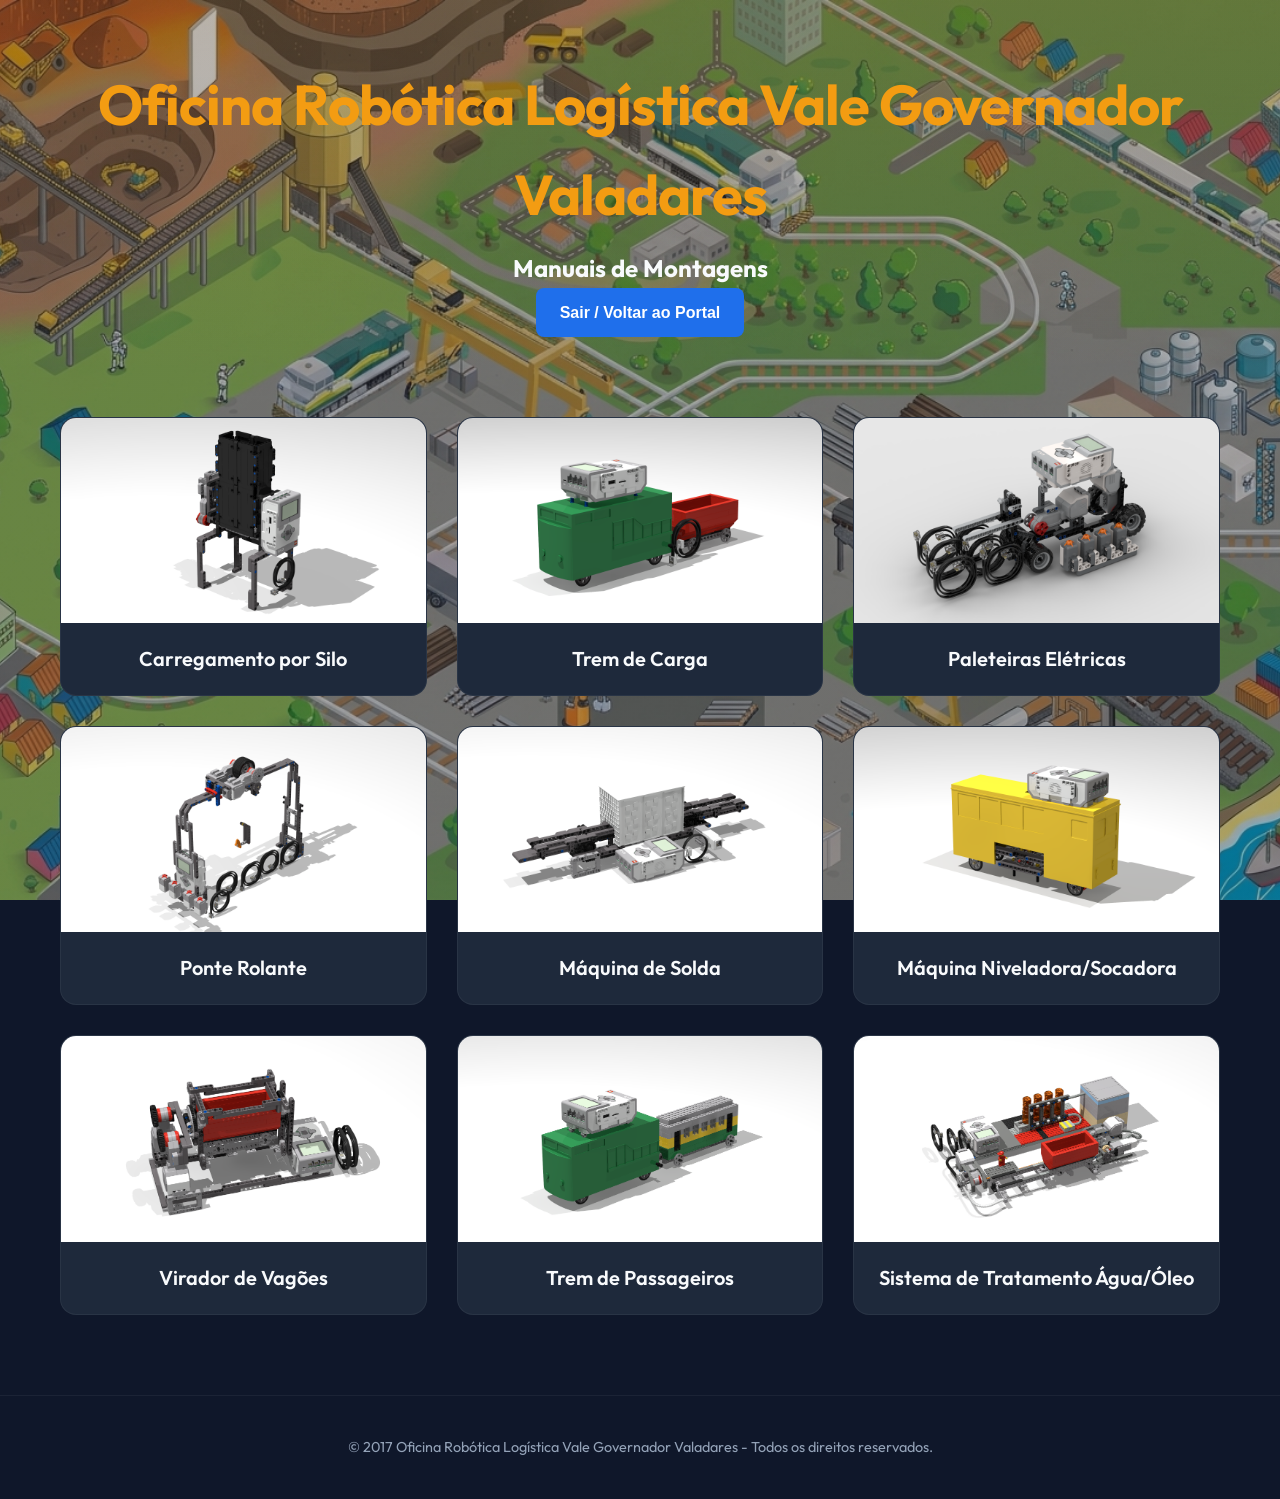
<file: index.html>
<!DOCTYPE html>
<html lang="pt-br">
<head>
    <meta charset="UTF-8">
    <meta name="viewport" content="width=device-width, initial-scale=1.0">
    <title>Oficina Robótica Logística Vale Governador Valadares - Manual de Montagens</title>
    <link rel="stylesheet" href="styles.css">
    <link rel="manifest" href="manifest.json">
    <meta name="theme-color" content="#f39c12">
    <link rel="preconnect" href="https://fonts.googleapis.com">
    <link rel="preconnect" href="https://fonts.gstatic.com" crossorigin>
<script>navigator.serviceWorker.register("sw.js")</script> 
    <link href="https://fonts.googleapis.com/css2?family=Outfit:wght@300;400;600;700&display=swap" rel="stylesheet">
</head>
<body>
    <header>
        <div class="container">
            <h1>Oficina Robótica Logística Vale Governador Valadares</h1>
            <h2>Manuais de Montagens</h2>
        </div>
        <div>
            <a href="https://yxzrobotica.com.br/portal.html" class="botao-voltar">
                Sair / Voltar ao Portal
            </a>
        </div>
    </header>

    <main class="container">
        <section id="manuals-grid" class="manuals-grid">
            <!-- Os cards serão inseridos aqui via JavaScript -->
            <div class="loading">Carregando montagens...</div>
        </section>
    </main>

    <footer>
        <div class="container">
            <p>&copy; 2017 Oficina Robótica Logística Vale Governador Valadares - Todos os direitos reservados.</p>
        </div>
    </footer>

    <script src="app.js"></script>
    <script>
        if ('serviceWorker' in navigator) {
            window.addEventListener('load', () => {
                navigator.serviceWorker.register('./sw.js')
                    .then(reg => console.log('Service Worker registrado!', reg))
                    .catch(err => console.log('Erro ao registrar Service Worker', err));
            });
        }
    </script>
</body>
</html>
</file>
<file: styles.css>
:root {
    --primary-color: #f39c12;
    --primary-hover: #e67e22;
    --bg-color: #0f172a;
    --card-bg: #1e293b;
    --text-main: #f8fafc;
    --text-muted: #94a3b8;
    --container-width: 1200px;
    --border-radius: 16px;
    --transition: all 0.3s cubic-bezier(0.4, 0, 0.2, 1);
}

* {
    margin: 0;
    padding: 0;
    box-sizing: border-box;
}

body {
    font-family: 'Outfit', sans-serif;
    background-color: var(--bg-color);
    background-image: 
        linear-gradient(rgba(15, 23, 42, 0.32), rgba(15, 23, 42, 0.32)),
        url("assets/images/fundo.png");
    background-size: cover;
    background-position: center;
    background-repeat: no-repeat;
    background-attachment: fixed;
    color: var(--text-main);
    line-height: 1.6;
    overflow-x: hidden;
}

.container {
    max-width: var(--container-width);
    margin: 0 auto;
    padding: 0 20px;
}

header {
    padding: 60px 0 40px;
    text-align: center;
    background: linear-gradient(180deg, rgba(243, 156, 18, 0.1) 0%, rgba(15, 23, 42, 0) 100%);
}

h1 {
    font-size: 3.5rem;
    font-weight: 700;
    color: var(--primary-color);
    margin-bottom: 10px;
    letter-spacing: -1px;
}

.subtitle {
    font-size: 1.5rem;
    color: var(--text-muted);
    font-weight: 300;
}

.manuals-grid {
    display: grid;
    grid-template-columns: repeat(auto-fill, minmax(280px, 1fr));
    gap: 30px;
    padding: 40px 0 80px;
}

.manual-card {
    background-color: var(--card-bg);
    border-radius: var(--border-radius);
    overflow: hidden;
    text-decoration: none;
    color: inherit;
    transition: var(--transition);
    border: 1px solid rgba(255, 255, 255, 0.05);
    display: flex;
    flex-direction: column;
    height: 100%;
}

.manual-card:hover {
    transform: translateY(-10px);
    border-color: var(--primary-color);
    box-shadow: 0 20px 25px -5px rgba(0, 0, 0, 0.3), 0 10px 10px -5px rgba(0, 0, 0, 0.04);
}

.image-container {
    width: 100%;
    aspect-ratio: 16/9;
    background-color: #2d3748;
    position: relative;
    overflow: hidden;
}

.image-container img {
    width: 100%;
    height: 100%;
    object-fit: cover;
    transition: var(--transition);
}

.manual-card:hover .image-container img {
    transform: scale(1.1);
}

.card-content {
    padding: 20px;
    flex-grow: 1;
    display: flex;
    flex-direction: column;
    justify-content: center;
    align-items: center;
    text-align: center;
}

.card-content h3 {
    font-size: 1.25rem;
    font-weight: 600;
    color: var(--text-main);
}

.loading {
    grid-column: 1 / -1;
    text-align: center;
    padding: 100px;
    color: var(--text-muted);
    font-size: 1.2rem;
}

footer {
    padding: 40px 0;
    text-align: center;
    border-top: 1px solid rgba(255, 255, 255, 0.05);
    color: var(--text-muted);
    font-size: 0.9rem;
}

@media (max-width: 768px) {
    h1 {
        font-size: 2.5rem;
    }
    .subtitle {
        font-size: 1.2rem;
    }
    .manuals-grid {
        grid-template-columns: 1fr;
    }
}

.botao-voltar {
    display: inline-block;
    padding: 12px 24px;
    background-color: #1f6feb;
    color: #ffffff;
    text-decoration: none;
    border-radius: 8px;
    font-weight: bold;
    font-family: Arial, sans-serif;
    transition: 0.3s;
  }

  .botao-voltar:hover {
    background-color: #1557b0;
  }
</file>
